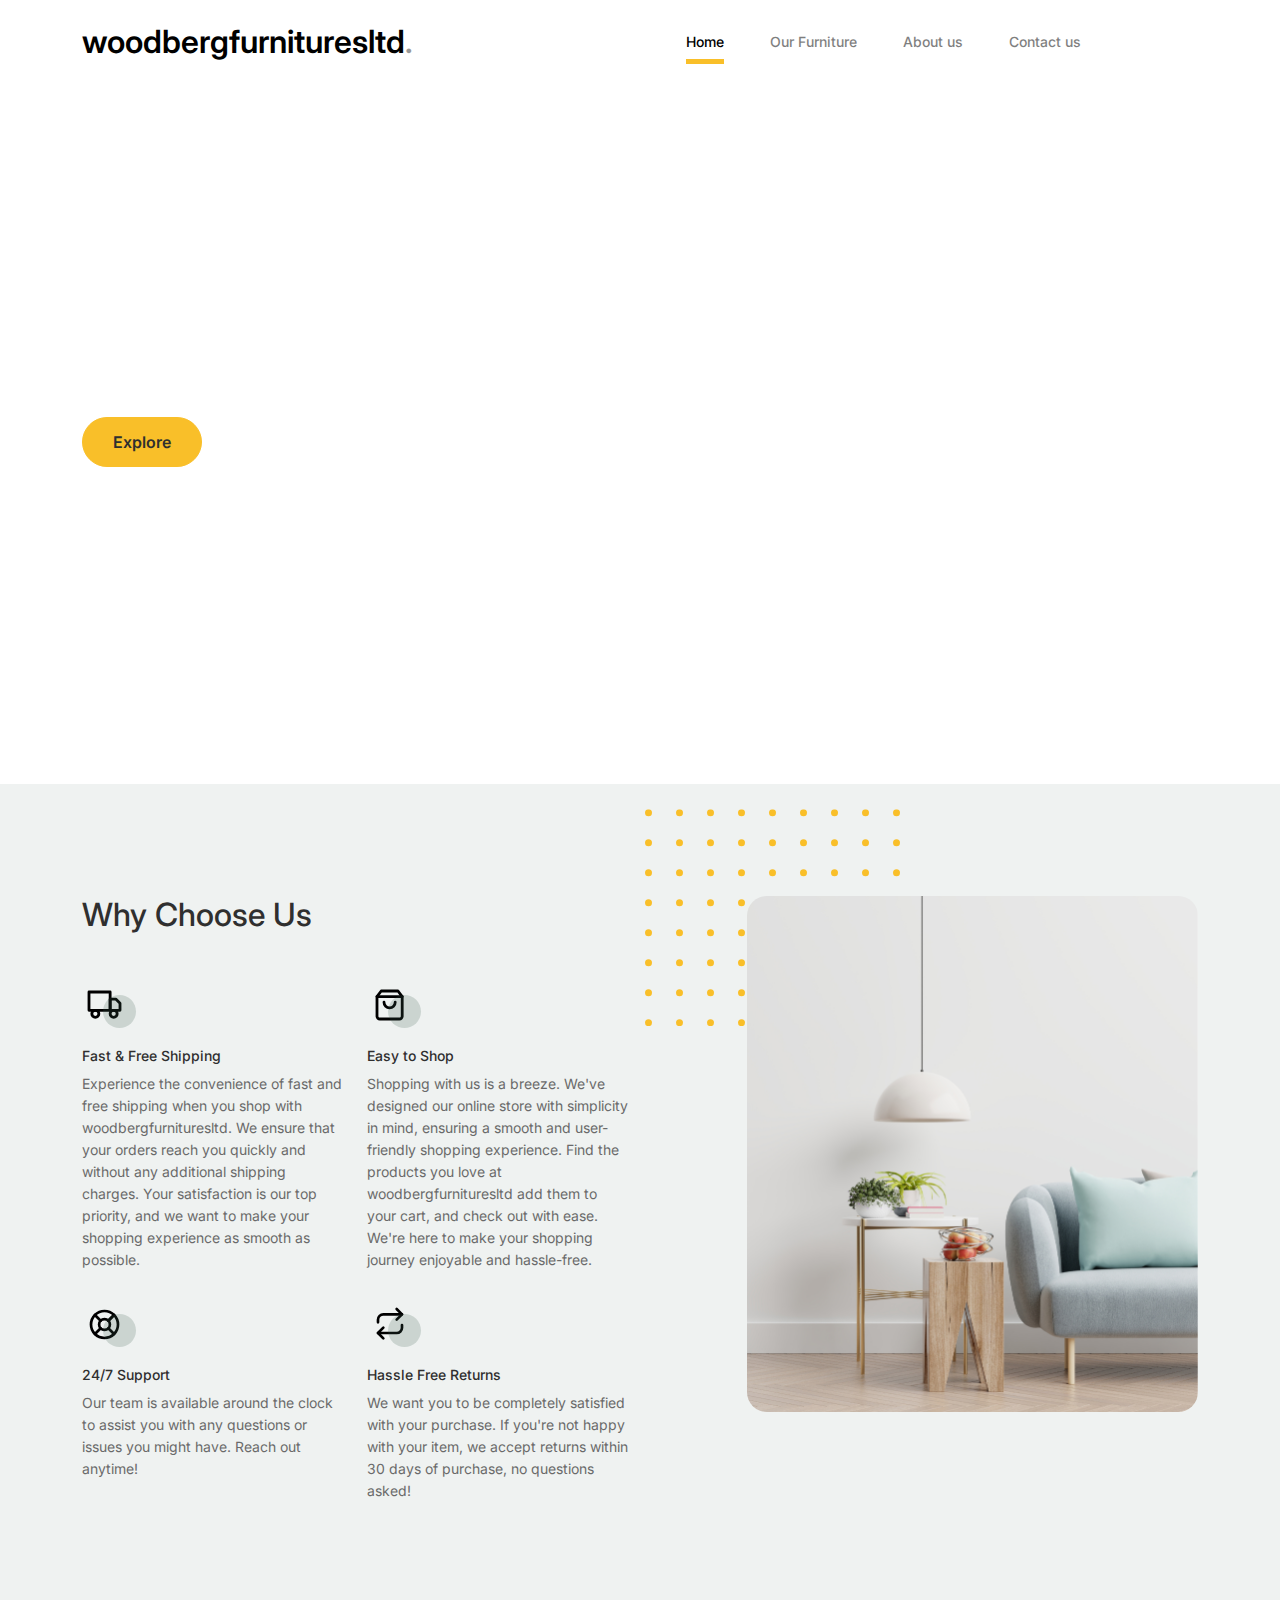
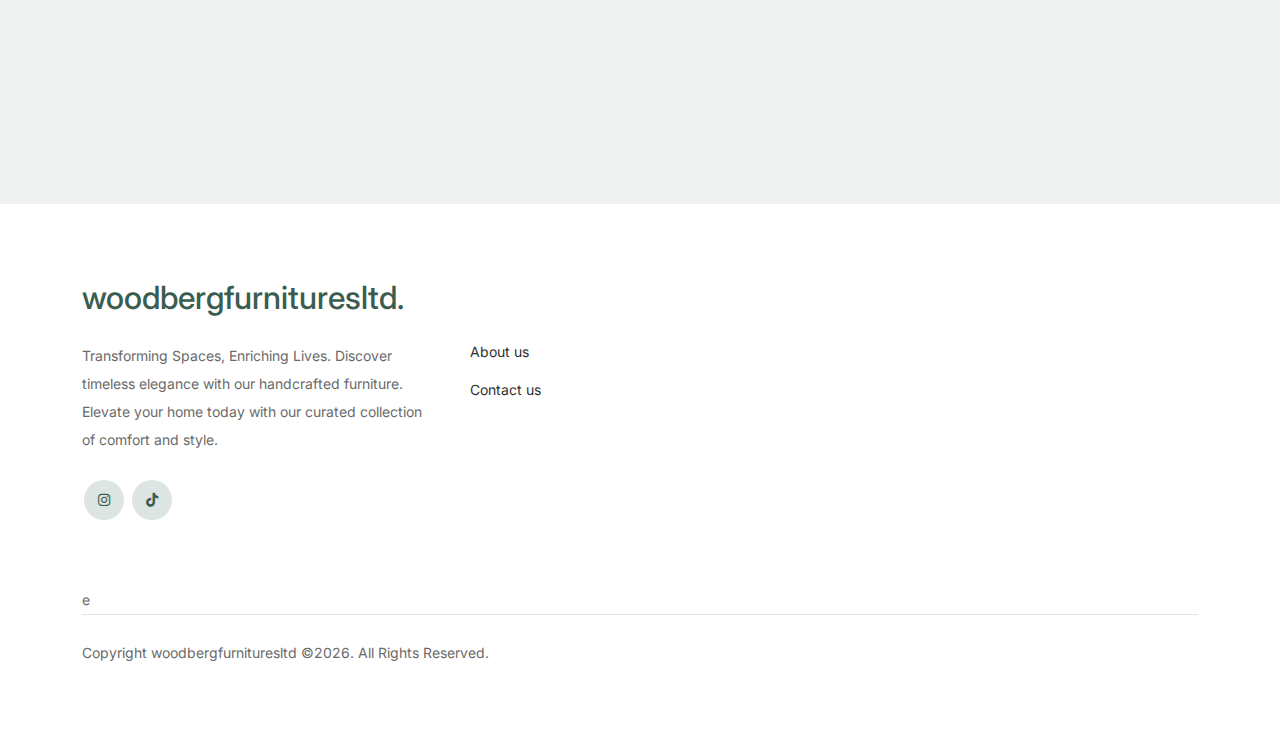
<file: index.html>
<!-- /*
* Bootstrap 5
* Template Name: Furni
* Template Author: Untree.co
* Template URI: https://untree.co/
* License: https://creativecommons.org/licenses/by/3.0/
*/ -->
<!doctype html>
<html lang="en">
<head>
  <meta charset="utf-8">
  <meta name="viewport" content="width=device-width, initial-scale=1">
  <meta name="author" content="Untree.co">
  <meta name="description" content="Woodberg Furnitures. Discover timeless elegance with our handcrafted furniture. Elevate your home today with our curated collection of comfort and style.">

  <link rel="shortcut icon" href="favicon.png">
  

  <meta name="description" content="" />
  <meta name="keywords" content="bootstrap, bootstrap4" />

  

		<!-- Bootstrap CSS -->
		<link href="css/bootstrap.min.css" rel="stylesheet">
		<link href="https://cdnjs.cloudflare.com/ajax/libs/font-awesome/6.0.0-beta3/css/all.min.css" rel="stylesheet">
		<link href="css/tiny-slider.css" rel="stylesheet">
		<link href="css/style.css" rel="stylesheet">
		<title>Welcome to woodbergfurnituresltd</title>
	</head>
		<body>

		<!-- Start Header/Navigation -->
		<nav class="custom-navbar navbar navbar navbar-expand-lg navbar-light bg-light" arial-label="Furni navigation bar">

			<div class="container">
				<a class="navbar-brand" href="index.html">woodbergfurnituresltd<span>.</span></a>

				<button style="color: black;" class="navbar-toggler" type="button" data-bs-toggle="collapse" data-bs-target="#navbarsFurni" aria-controls="navbarsFurni" aria-expanded="false" aria-label="Toggle navigation">
					<span class="navbar-toggler-icon"></span>
				</button>

				<div class="collapse navbar-collapse" id="navbarsFurni">
					<ul class="custom-navbar-nav navbar-nav ms-auto mb-2 mb-md-0">
						<li class="nav-item active">
							<a class="nav-link" href="index.html">Home</a>
						</li>
						<li><a class="nav-link" href="shop.html">Our Furniture</a></li>
						<li><a class="nav-link" href="about.html">About us</a></li>
			
						<li><a class="nav-link" href="contact.html">Contact us</a></li>
					</ul>

					<ul class="custom-navbar-cta navbar-nav mb-2 mb-md-0 ms-5">
						<li><a class="nav-link" href="#"><img src="images/user.svg"></a></li>
						<li><a class="nav-link" href="cart.html"><img src="images/cart.svg"></a></li>
					</ul>
				</div>
			</div>
				
		</nav>
		<!-- End Header/Navigation -->

		<!-- Start Hero Section -->
			<div class="hero">
				
				<div class="container">
					<div class="row justify-content-between">
						<div class="col-lg-5">
							<div class="intro-excerpt">
								<h1>Modern Furniture <span clsas="d-block">and Interior Studio</span></h1>
								<p class="mb-4">Hand-Crafting timeless elegance and comfrot one piece at a time. 
									At woodbergfurnituresltd we craft quality furniture from Pure Mahogany.</p>
								<p><a href="shop.html" class="btn btn-secondary me-2">Explore</a><a href="contact.html" class="btn btn-white-outline">Contact Us</a></p>
							</div>
						</div>
						<div class="col-lg-7">
							<div class="hero-img-wrap">
								
							</div>
						</div>
					</div>
				</div>
			</div>
		<!-- End Hero Section -->

		<!-- Start Product Section -->
		
		<!-- End Product Section -->

		<!-- Start Why Choose Us Section -->
		<div class="why-choose-section">
			<div class="container">
				<div class="row justify-content-between">
					<div class="col-lg-6">
						<h2 class="section-title">Why Choose Us</h2>
						
						<div class="row my-5">
							<div class="col-6 col-md-6">
								<div class="feature">
									<div class="icon">
										<img src="images/truck.svg" alt="woodbergfurniture" class="imf-fluid">
									</div>
									<h3>Fast &amp; Free Shipping</h3>
									<p>Experience the convenience of fast and free shipping when you shop with woodbergfurnituresltd. We ensure that your orders reach you quickly and without any additional shipping charges. Your satisfaction is our top priority, and we want to make your shopping experience as smooth as possible.</p>

								</div>
							</div>

							<div class="col-6 col-md-6">
								<div class="feature">
									<div class="icon">
										<img src="images/bag.svg" alt="woodbergfurniture" class="imf-fluid">
									</div>
									<h3>Easy to Shop</h3>
									<p>Shopping with us is a breeze. We've designed our online store with simplicity in mind, ensuring a smooth and user-friendly shopping experience. Find the products you love at woodbergfurnituresltd add them to your cart, and check out with ease. We're here to make your shopping journey enjoyable and hassle-free.</p>
            	
								</div>
							</div>

							<div class="col-6 col-md-6">
								<div class="feature">
									<div class="icon">
										<img src="images/support.svg" alt="woodbergfurnituresltd" class="imf-fluid">
									</div>
									<h3>24/7 Support</h3>
									<p>Our team is available around the clock to assist you with any questions or issues you might have. Reach out anytime!</p>
     
									</div>
							</div>

							<div class="col-6 col-md-6">
								<div class="feature">
									<div class="icon">
										<img src="images/return.svg" alt="woodbergfurnituresltd" class="imf-fluid">
									</div>
									<h3>Hassle Free Returns</h3>
									<p>We want you to be completely satisfied with your purchase. If you're not happy with your item, we accept returns within 30 days of purchase, no questions asked!</p>
      
									</div>
							</div>

						</div>
					</div>

					<div class="col-lg-5">
						<div class="img-wrap">
							<img src="images/why-choose-us-img.jpg" alt="woodbergfurnituresltd" class="img-fluid">
						</div>
					</div>

				</div>
			</div>
		</div>
		<!-- End Why Choose Us Section -->

		
		<!-- Start Popular Product -->
		<div class="popular-product">
			<div class="container">
				
			</div>
		</div>
		<!-- End Popular Product -->

		

		<!-- Start Blog Section -->
		
		<!-- End Blog Section -->	

		<!-- Start Footer Section -->
		<footer class="footer-section">
			<div class="container relative">

				

				<div class="row">
					<div class="col-lg-8">
						
					</div>
				</div>

				<div class="row g-5 mb-5">
					<div class="col-lg-4">
						<div class="mb-4 footer-logo-wrap"><a href="#" class="footer-logo">woodbergfurnituresltd<span>.</span></a></div>
						<p class="mb-4">Transforming Spaces, Enriching Lives. Discover timeless elegance with our handcrafted furniture. 
							Elevate your home today with our curated collection of comfort and style.</p>

						<ul class="list-unstyled custom-social">
							<li><a href="#"><span class="fa fa-brands fa-instagram"></span></a></li>
							<li><a href="#"><span class="fa fa-brands fa-tiktok"></span></a></li>
						</ul>
					</div>

					<div class="col-lg-8">
						<div class="row links-wrap">
							<div class="col-6 col-sm-6 col-md-3">
								<ul class="list-unstyled">
									<li><a href="about.html">About us</a></li>
						
									<li><a href="contact.html">Contact us</a></li>
								</ul>
							</div>

							
						</div>
					</div>

				</div>

				e			<div class="border-top copyright">
					<div class="row pt-4">
						<div class="col-lg-6">
							<p class="mb-2 text-center text-lg-start">Copyright woodbergfurnituresltd &copy;<script>document.write(new Date().getFullYear());</script>. All Rights Reserved. 
            </p>
						</div>

						

					</div>
				</div>

			</div>
		</footer>
		<!-- End Footer Section -->	


		<script src="js/bootstrap.bundle.min.js"></script>
		<script src="js/tiny-slider.js"></script>
		<script src="js/custom.js"></script>
		<script>!function(){var e,t,n,a;window.MyAliceWebChat||((t=document.createElement("div")).id="myAliceWebChat",(n=document.createElement("script")).type="text/javascript",n.async=!0,n.src="https://widget.myalice.ai/index.js",(a=(e=document.body.getElementsByTagName("script"))[e.length-1]).parentNode.insertBefore(n,a),a.parentNode.insertBefore(t,a),n.addEventListener("load",(function(){MyAliceWebChat.init({selector:"myAliceWebChat",number:"254722347835",message:"",color:"#25D366",channel:"wa",boxShadow:"none",text:"Message Us",theme:"light",position:"right",mb:"20px",mx:"20px",radius:"20px"})})))}();</script>
</body>

</html>
</file>
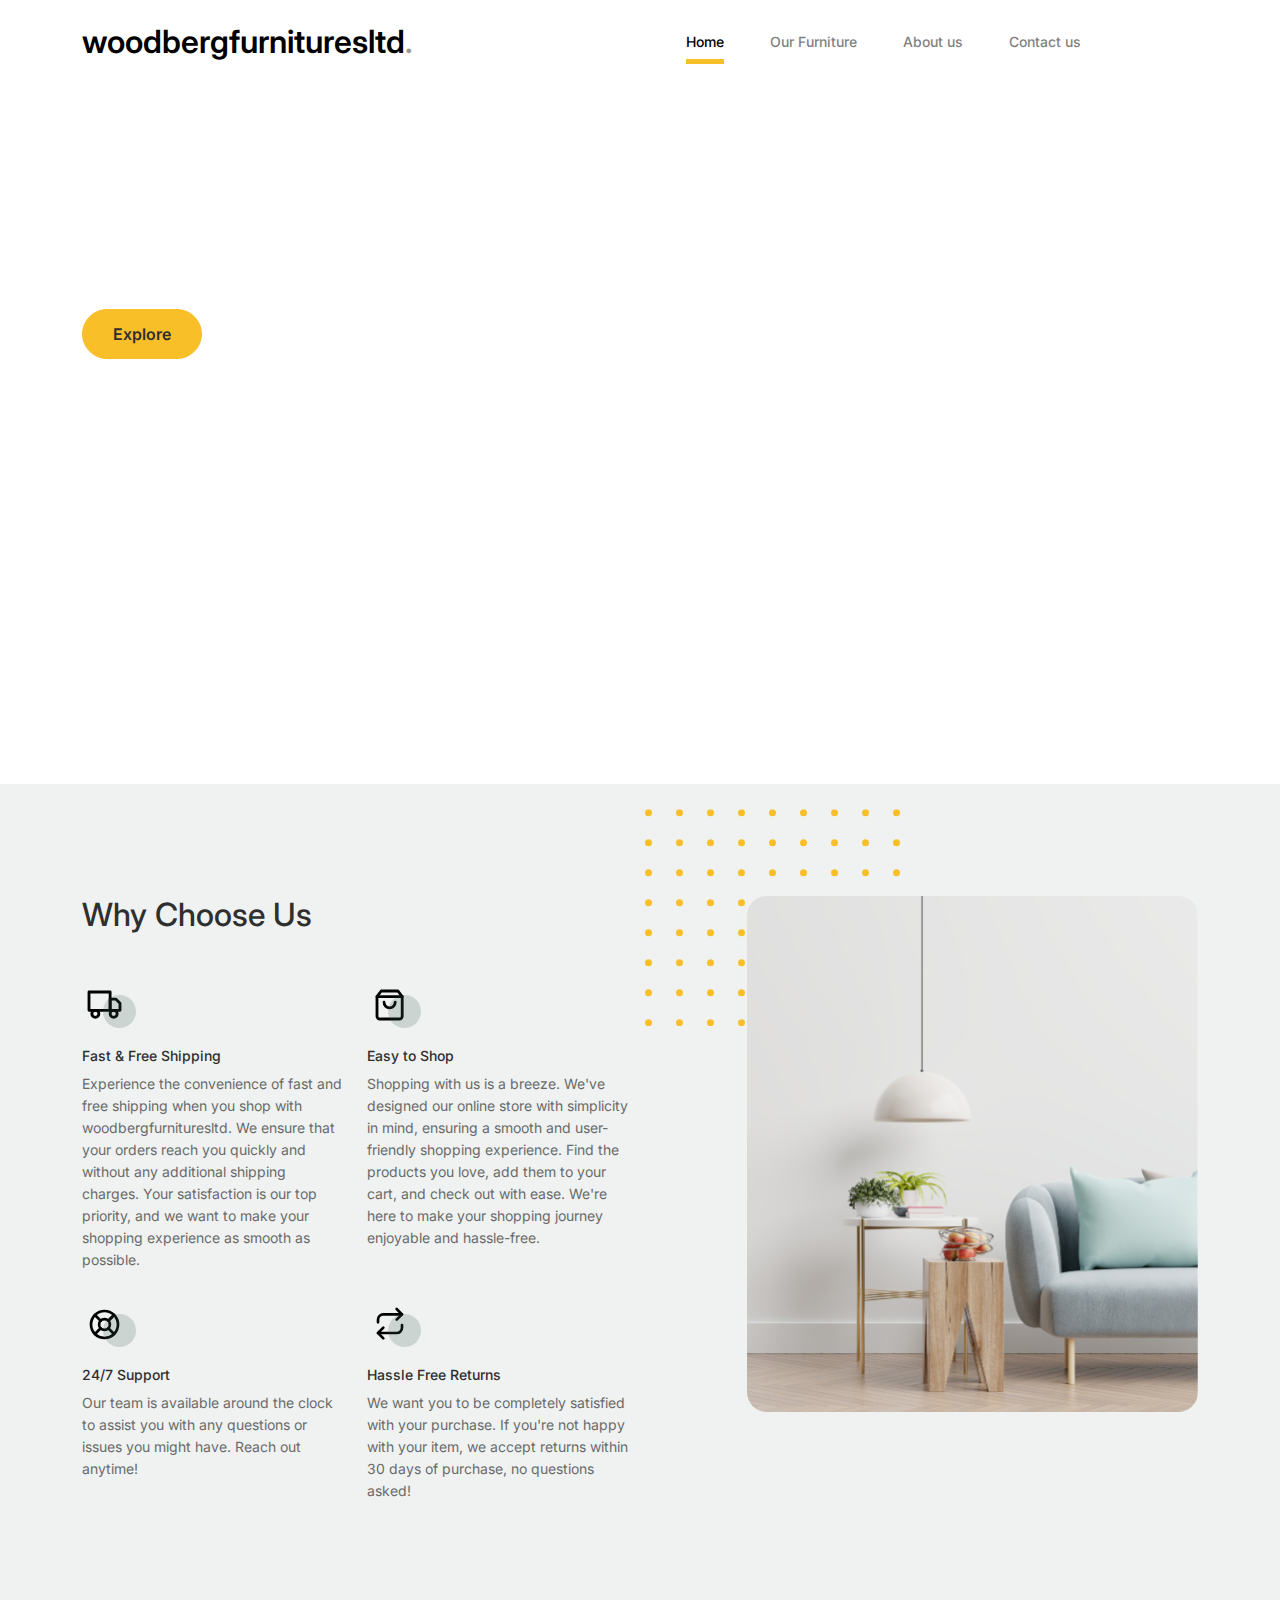
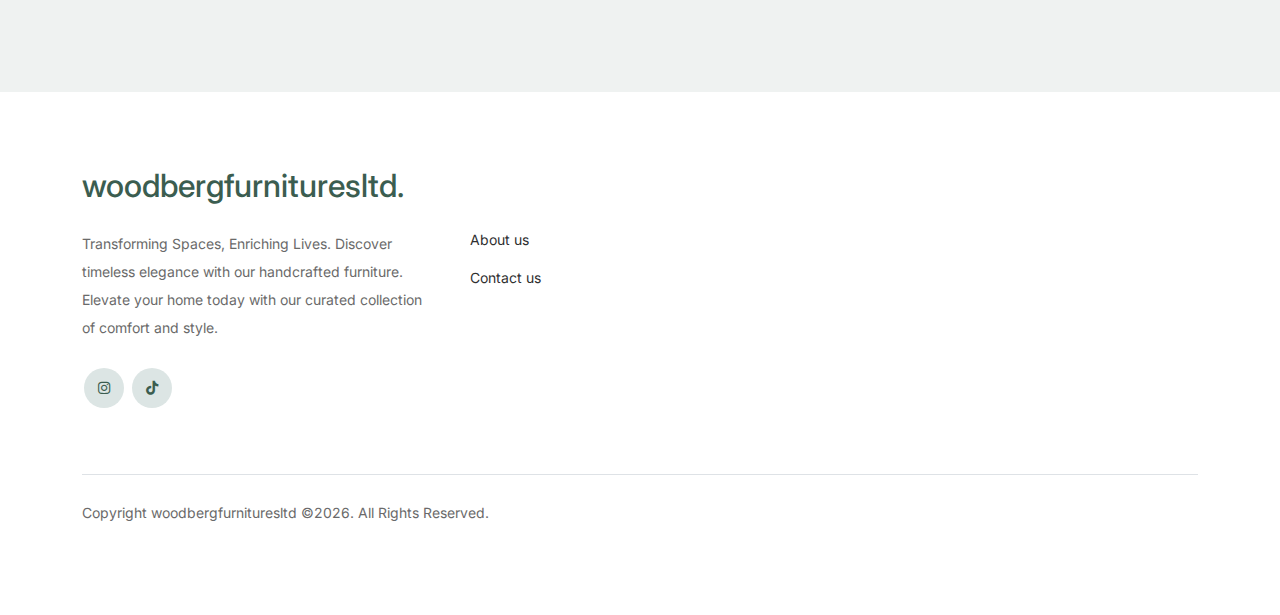
<file: about.html>
<!-- /*
* Bootstrap 5
* Template Name: Furni
* Template Author: Untree.co
* Template URI: https://untree.co/
* License: https://creativecommons.org/licenses/by/3.0/
*/ -->
<!doctype html>
<html lang="en">
<head>
  <meta charset="utf-8">
  <meta name="viewport" content="width=device-width, initial-scale=1, shrink-to-fit=no">
  <meta name="author" content="Untree.co">
  <meta name="description" content="Woodberg Furnitures. Discover timeless elegance with our handcrafted furniture. Elevate your home today with our curated collection of comfort and style.">

  <link rel="shortcut icon" href="favicon.png">

  <meta name="description" content="" />
  <meta name="keywords" content="bootstrap, bootstrap4" />

		<!-- Bootstrap CSS -->
		<link href="css/bootstrap.min.css" rel="stylesheet">
		<link href="https://cdnjs.cloudflare.com/ajax/libs/font-awesome/6.0.0-beta3/css/all.min.css" rel="stylesheet">
		<link href="css/tiny-slider.css" rel="stylesheet">
		<link href="css/style.css" rel="stylesheet">
		<title>Welcome to woodbergfurnituresltd </title>
	</head>

	<body>

		<!-- Start Header/Navigation -->
		<nav class="custom-navbar navbar navbar navbar-expand-lg navbar-light bg-light" arial-label="Furni navigation bar">

			<div class="container">
				<a class="navbar-brand" href="index.html">woodbergfurnituresltd<span>.</span></a>

				<button class="navbar-toggler" type="button" data-bs-toggle="collapse" data-bs-target="#navbarsFurni" aria-controls="navbarsFurni" aria-expanded="false" aria-label="Toggle navigation">
					<span class="navbar-toggler-icon"></span>
				</button>

				<div class="collapse navbar-collapse" id="navbarsFurni">
					<ul class="custom-navbar-nav navbar-nav ms-auto mb-2 mb-md-0">
						<li class="nav-item active">
							<a class="nav-link" href="index.html">Home</a>
						</li>
						<li><a class="nav-link" href="shop.html">Our Furniture</a></li>
						<li><a class="nav-link" href="about.html">About us</a></li>
						
						<li><a class="nav-link" href="contact.html">Contact us</a></li>
					</ul>

					<ul class="custom-navbar-cta navbar-nav mb-2 mb-md-0 ms-5">
						<li><a class="nav-link" href="#"><img src="images/user.svg"></a></li>
						<li><a class="nav-link" href="cart.html"><img src="images/cart.svg"></a></li>
					</ul>
				</div>
			</div>
				
		</nav>
		<!-- End Header/Navigation -->

		<!-- Start Hero Section -->
			<div class="hero">
				<div class="container">
					<div class="row justify-content-between">
						<div class="col-lg-5">
							<div class="intro-excerpt">
								<h1>About woodbergfurnituresltd</h1>
								<p class="mb-4"></p>
								<p><a href="shop.html" class="btn btn-secondary me-2">Explore</a><a href="contact.html" class="btn btn-white-outline">Contact us</a></p>
							</div>
						</div>
						<div class="col-lg-7">
							
						</div>
					</div>
				</div>
			</div>
		<!-- End Hero Section -->

		

		<!-- Start Why Choose Us Section -->
		<div class="why-choose-section">
			<div class="container">
				<div class="row justify-content-between">
					<div class="col-lg-6">
						<h2 class="section-title">Why Choose Us</h2>
						
						<div class="row my-5">
							<div class="col-6 col-md-6">
								<div class="feature">
									<div class="icon">
										<img src="images/truck.svg" alt="woodbergfurnituresltd" class="imf-fluid">
									</div>
									<h3>Fast &amp; Free Shipping</h3>
									<p>Experience the convenience of fast and free shipping when you shop with woodbergfurnituresltd. We ensure that your orders reach you quickly and without any additional shipping charges. Your satisfaction is our top priority, and we want to make your shopping experience as smooth as possible.</p>

								</div>
							</div>

							<div class="col-6 col-md-6">
								<div class="feature">
									<div class="icon">
										<img src="images/bag.svg" alt="woodbergfurnituresltd" class="imf-fluid">
									</div>
									<h3>Easy to Shop</h3>
									<p>Shopping with us is a breeze. We've designed our online store with simplicity in mind, ensuring a smooth and user-friendly shopping experience. Find the products you love, add them to your cart, and check out with ease. We're here to make your shopping journey enjoyable and hassle-free.</p>
            	
								</div>
							</div>

							<div class="col-6 col-md-6">
								<div class="feature">
									<div class="icon">
										<img src="images/support.svg" alt="woodbergfurnituresltd" class="imf-fluid">
									</div>
									<h3>24/7 Support</h3>
									<p>Our team is available around the clock to assist you with any questions or issues you might have. Reach out anytime!</p>
     
									</div>
							</div>

							<div class="col-6 col-md-6">
								<div class="feature">
									<div class="icon">
										<img src="images/return.svg" alt="woodbergfurnituresltd" class="imf-fluid">
									</div>
									<h3>Hassle Free Returns</h3>
									<p>We want you to be completely satisfied with your purchase. If you're not happy with your item, we accept returns within 30 days of purchase, no questions asked!</p>
      
									</div>
							</div>

						</div>
					</div>

					<div class="col-lg-5">
						<div class="img-wrap">
							<img src="images/why-choose-us-img.jpg" alt="woodbergfurnituresltd" class="img-fluid">
						</div>
					</div>

				</div>
			</div>
		</div>
		<!-- End Why Choose Us Section -->

		
		

		<!-- Start Testimonial Slider -->
		
		

		<!-- Start Footer Section -->
		<footer class="footer-section">
			<div class="container relative">

				

				<div class="row">
					<div class="col-lg-8">
						
					</div>
				</div>

				<div class="row g-5 mb-5">
					<div class="col-lg-4">
						<div class="mb-4 footer-logo-wrap"><a href="#" class="footer-logo">woodbergfurnituresltd<span>.</span></a></div>
						<p class="mb-4">Transforming Spaces, Enriching Lives. Discover timeless elegance with our handcrafted furniture. 
							Elevate your home today with our curated collection of comfort and style.</p>

						<ul class="list-unstyled custom-social">
							<li><a href="#"><span class="fa fa-brands fa-instagram"></span></a></li>
							<li><a href="#"><span class="fa fa-brands fa-tiktok"></span></a></li>
						</ul>
					</div>

					<div class="col-lg-8">
						<div class="row links-wrap">
							<div class="col-6 col-sm-6 col-md-3">
								<ul class="list-unstyled">
									<li><a href="about.html">About us</a></li>
						
									<li><a href="contact.html">Contact us</a></li>
								</ul>
							</div>

							
						</div>
					</div>

				</div>

				<div class="border-top copyright">
					<div class="row pt-4">
						<div class="col-lg-6">
							<p class="mb-2 text-center text-lg-start">Copyright woodbergfurnituresltd &copy;<script>document.write(new Date().getFullYear());</script>. All Rights Reserved. 
            </p>
						</div>

						

					</div>
				</div>

			</div>
		</footer>
		<!-- End Footer Section -->	


		<script src="js/bootstrap.bundle.min.js"></script>
		<script src="js/tiny-slider.js"></script>
		<script src="js/custom.js"></script>
		<script>!function(){var e,t,n,a;window.MyAliceWebChat||((t=document.createElement("div")).id="myAliceWebChat",(n=document.createElement("script")).type="text/javascript",n.async=!0,n.src="https://widget.myalice.ai/index.js",(a=(e=document.body.getElementsByTagName("script"))[e.length-1]).parentNode.insertBefore(n,a),a.parentNode.insertBefore(t,a),n.addEventListener("load",(function(){MyAliceWebChat.init({selector:"myAliceWebChat",number:"254722347835",message:"",color:"#25D366",channel:"wa",boxShadow:"none",text:"Message Us",theme:"light",position:"right",mb:"20px",mx:"20px",radius:"20px"})})))}();</script>
	</body>

</html>
</file>
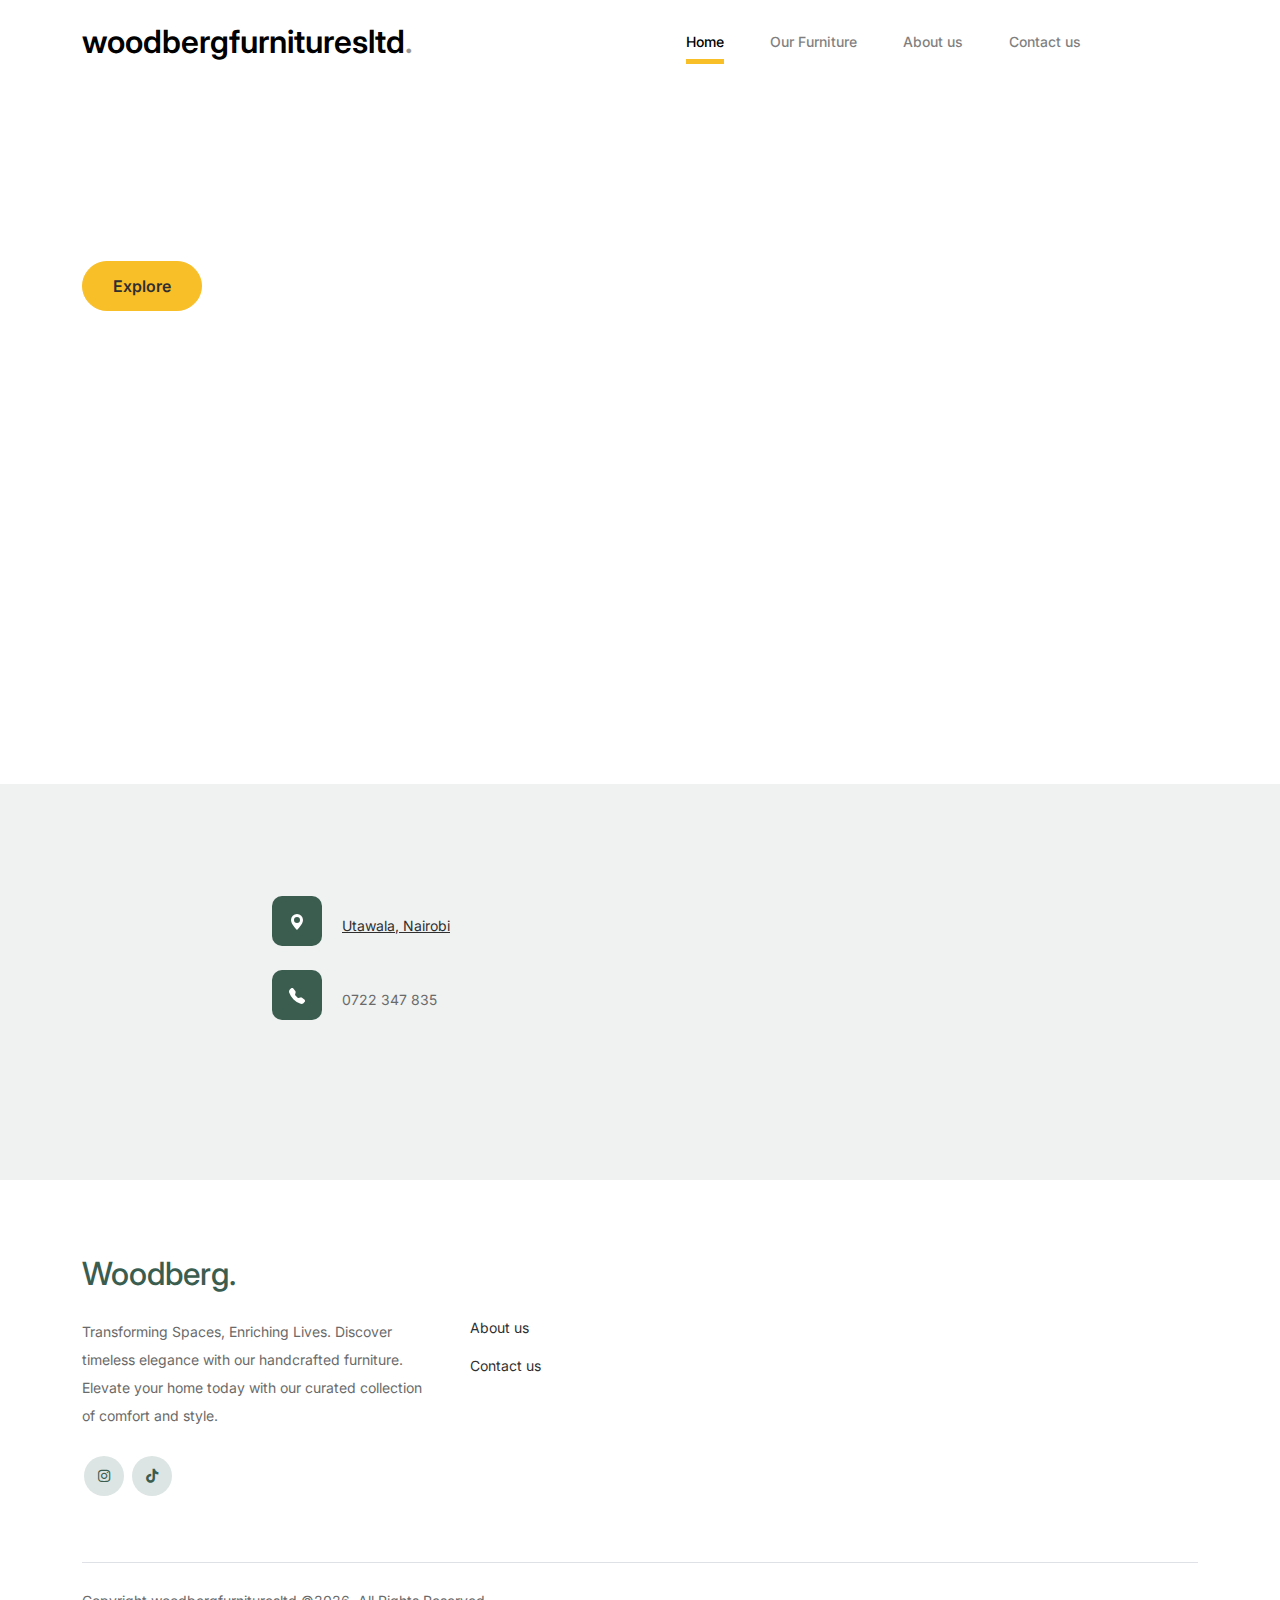
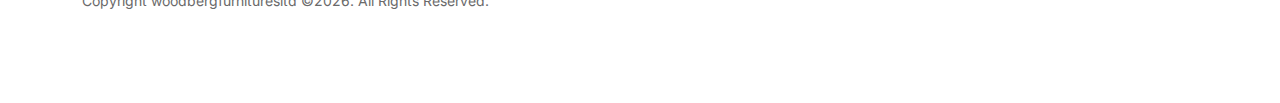
<file: contact.html>
<!-- /*
* Bootstrap 5
* Template Name: Furni
* Template Author: Untree.co
* Template URI: https://untree.co/
* License: https://creativecommons.org/licenses/by/3.0/
*/ -->
<!doctype html>
<html lang="en">
<head>
  <meta charset="utf-8">
  <meta name="viewport" content="width=device-width, initial-scale=1, shrink-to-fit=no">
  <meta name="author" content="Untree.co">
  <meta name="description" content="Woodberg Furnitures. Discover timeless elegance with our handcrafted furniture. Elevate your home today with our curated collection of comfort and style.">

  <link rel="shortcut icon" href="favicon.png">

  <meta name="description" content="" />
  <meta name="keywords" content="bootstrap, bootstrap4" />

		<!-- Bootstrap CSS -->
		<link href="css/bootstrap.min.css" rel="stylesheet">
		<link href="https://cdnjs.cloudflare.com/ajax/libs/font-awesome/6.0.0-beta3/css/all.min.css" rel="stylesheet">
		<link href="css/tiny-slider.css" rel="stylesheet">
		<link href="css/style.css" rel="stylesheet">
		<title>Welcome to woodbergfurnituresltd</title>
	</head>

	<body>

		<!-- Start Header/Navigation -->
		<nav class="custom-navbar navbar navbar navbar-expand-lg navbar-light bg-light" arial-label="Furni navigation bar">

			<div class="container">
				<a class="navbar-brand" href="index.html">woodbergfurnituresltd<span>.</span></a>

				<button class="navbar-toggler" type="button" data-bs-toggle="collapse" data-bs-target="#navbarsFurni" aria-controls="navbarsFurni" aria-expanded="false" aria-label="Toggle navigation">
					<span class="navbar-toggler-icon"></span>
				</button>

				<div class="collapse navbar-collapse" id="navbarsFurni">
					<ul class="custom-navbar-nav navbar-nav ms-auto mb-2 mb-md-0">
						<li class="nav-item active">
							<a class="nav-link" href="index.html">Home</a>
						</li>
						<li><a class="nav-link" href="shop.html">Our Furniture</a></li>
						<li><a class="nav-link" href="about.html">About us</a></li>
						<li><a class="nav-link" href="contact.html">Contact us</a></li>

					<ul class="custom-navbar-cta navbar-nav mb-2 mb-md-0 ms-5">
						<li><a class="nav-link" href="#"><img src="images/user.svg"></a></li>
						<li><a class="nav-link" href="cart.html"><img src="images/cart.svg"></a></li>
					</ul>
				</div>
			</div>
				
		</nav>
		<!-- End Header/Navigation -->

		<!-- Start Hero Section -->
			<div class="hero">
				<div class="container">
					<div class="row justify-content-between">
						<div class="col-lg-5">
							<div class="intro-excerpt">
								<h1>Contact Us</h1>
								<p class="mb-4"></p>
								<p><a href="shop.html" class="btn btn-secondary me-2">Explore</a><a href="contact.html" class="btn btn-white-outline">Contact Us</a></p>
							
								</div>
						</div>
						<div class="col-lg-7">
							
						</div>
					</div>
				</div>
			</div>
		<!-- End Hero Section -->

		
		<!-- Start Contact Form -->
		<div class="untree_co-section">
      <div class="container">

        <div class="block">
          <div class="row justify-content-center">


            <div class="col-md-8 col-lg-8 pb-4">


              <div class="row ">
                <div class="col-lg-4">
                  <div  class="service no-shadow align-items-center link horizontal d-flex active" data-aos="fade-left" data-aos-delay="0">
                    <div class="service-icon color-1 mb-4">
                      <svg xmlns="http://www.w3.org/2000/svg" width="16" height="16" fill="currentColor" class="bi bi-geo-alt-fill" viewBox="0 0 16 16">
                        <path d="M8 16s6-5.686 6-10A6 6 0 0 0 2 6c0 4.314 6 10 6 10zm0-7a3 3 0 1 1 0-6 3 3 0 0 1 0 6z"/>
                      </svg>
                    </div> <!-- /.icon -->
                    <div class="service-contents">
						
							<p><a href="https://www.google.com/maps/place/Woodberg+Furniture+and+Interior+Ltd./@-1.2874036,36.9408993,17z/data=!4m14!1m7!3m6!1s0x182f1346336e7f63:0xf1464e719ae1d05e!2sWoodberg+Furniture+and+Interior+Ltd.!8m2!3d-1.287409!4d36.9457702!16s%2Fg%2F11y1cbfpyp!3m5!1s0x182f1346336e7f63:0xf1464e719ae1d05e!8m2!3d-1.287409!4d36.9457702!16s%2Fg%2F11y1cbfpyp?entry=ttu">Utawala, Nairobi</a></p>
						
                      
                    </div> <!-- /.service-contents-->
                  </div> <!-- /.service -->
                </div>
			  </div>
			  <div class="row">

                <div class="col-lg-4">
                 
			</div>
			<div class="row">

                <div class="col-lg-4">
                  <div  class="service no-shadow align-items-center link horizontal d-flex active" data-aos="fade-left" data-aos-delay="0">
                    <div class="service-icon color-1 mb-4">
                      <svg xmlns="http://www.w3.org/2000/svg" width="16" height="16" fill="currentColor" class="bi bi-telephone-fill" viewBox="0 0 16 16">
                        <path fill-rule="evenodd" d="M1.885.511a1.745 1.745 0 0 1 2.61.163L6.29 2.98c.329.423.445.974.315 1.494l-.547 2.19a.678.678 0 0 0 .178.643l2.457 2.457a.678.678 0 0 0 .644.178l2.189-.547a1.745 1.745 0 0 1 1.494.315l2.306 1.794c.829.645.905 1.87.163 2.611l-1.034 1.034c-.74.74-1.846 1.065-2.877.702a18.634 18.634 0 0 1-7.01-4.42 18.634 18.634 0 0 1-4.42-7.009c-.362-1.03-.037-2.137.703-2.877L1.885.511z"/>
                      </svg>
                    </div> <!-- /.icon -->
                    <div class="service-contents">
                      <p>0722 347 835</p>
                    </div> <!-- /.service-contents-->
                  </div> <!-- /.service -->
                </div>
              </div>
		</div>

              

            </div>

          </div>

        </div>

      </div>


    </div>
  </div>

  <!-- End Contact Form -->

		

		<!-- Start Footer Section -->
		<footer class="footer-section">
			<div class="container relative">

				

				<div class="row">
					<div class="col-lg-8">
						
					</div>
				</div>

				<div class="row g-5 mb-5">
					<div class="col-lg-4">
						<div class="mb-4 footer-logo-wrap"><a href="#" class="footer-logo">Woodberg<span>.</span></a></div>
						<p class="mb-4">Transforming Spaces, Enriching Lives. Discover timeless elegance with our handcrafted furniture. 
							Elevate your home today with our curated collection of comfort and style.</p>

						<ul class="list-unstyled custom-social">
							<li><a href="https://www.instagram.com/woodbergfurnitures/"><span class="fa fa-brands fa-instagram"></span></a></li>
							<li><a href="https://www.tiktok.com/@woodbergfurnitures"><span class="fa fa-brands fa-tiktok"></span></a></li>
						</ul>
					</div>

					<div class="col-lg-8">
						<div class="row links-wrap">
							<div class="col-6 col-sm-6 col-md-3">
								<ul class="list-unstyled">
									<li><a href="about.html">About us</a></li>
						
									<li><a href="contact.html">Contact us</a></li>
								</ul>
							</div>

							
						</div>
					</div>

				</div>

				<div class="border-top copyright">
					<div class="row pt-4">
						<div class="col-lg-6">
							<p class="mb-2 text-center text-lg-start">Copyright woodbergfurnituresltd &copy;<script>document.write(new Date().getFullYear());</script>. All Rights Reserved. 
            </p>
						</div>

						

					</div>
				</div>

			</div>
		</footer>
		<!-- End Footer Section -->	


		<script src="js/bootstrap.bundle.min.js"></script>
		<script src="js/tiny-slider.js"></script>
		<script src="js/custom.js"></script>
		<script>!function(){var e,t,n,a;window.MyAliceWebChat||((t=document.createElement("div")).id="myAliceWebChat",(n=document.createElement("script")).type="text/javascript",n.async=!0,n.src="https://widget.myalice.ai/index.js",(a=(e=document.body.getElementsByTagName("script"))[e.length-1]).parentNode.insertBefore(n,a),a.parentNode.insertBefore(t,a),n.addEventListener("load",(function(){MyAliceWebChat.init({selector:"myAliceWebChat",number:"254722347835",message:"",color:"#25D366",channel:"wa",boxShadow:"none",text:"Message Us",theme:"light",position:"right",mb:"20px",mx:"20px",radius:"20px"})})))}();</script>
	</body>

</html>
</file>
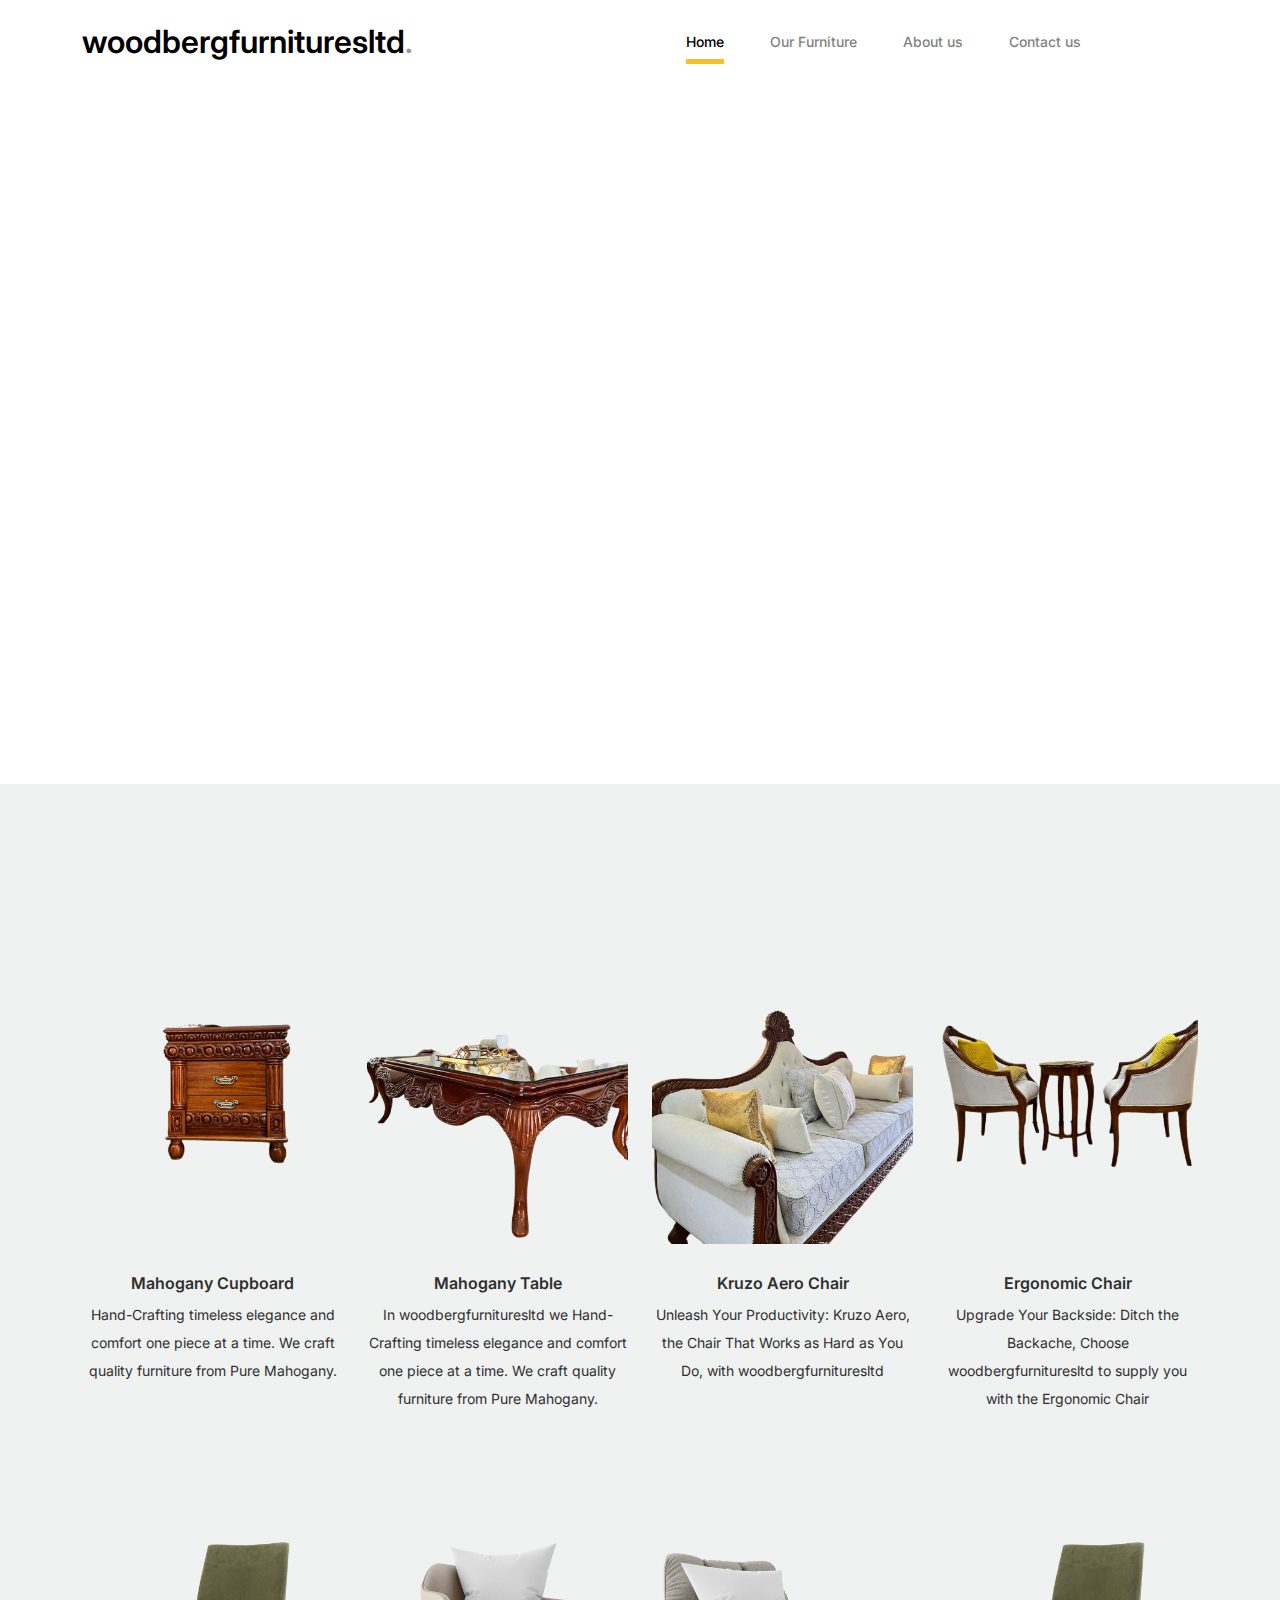
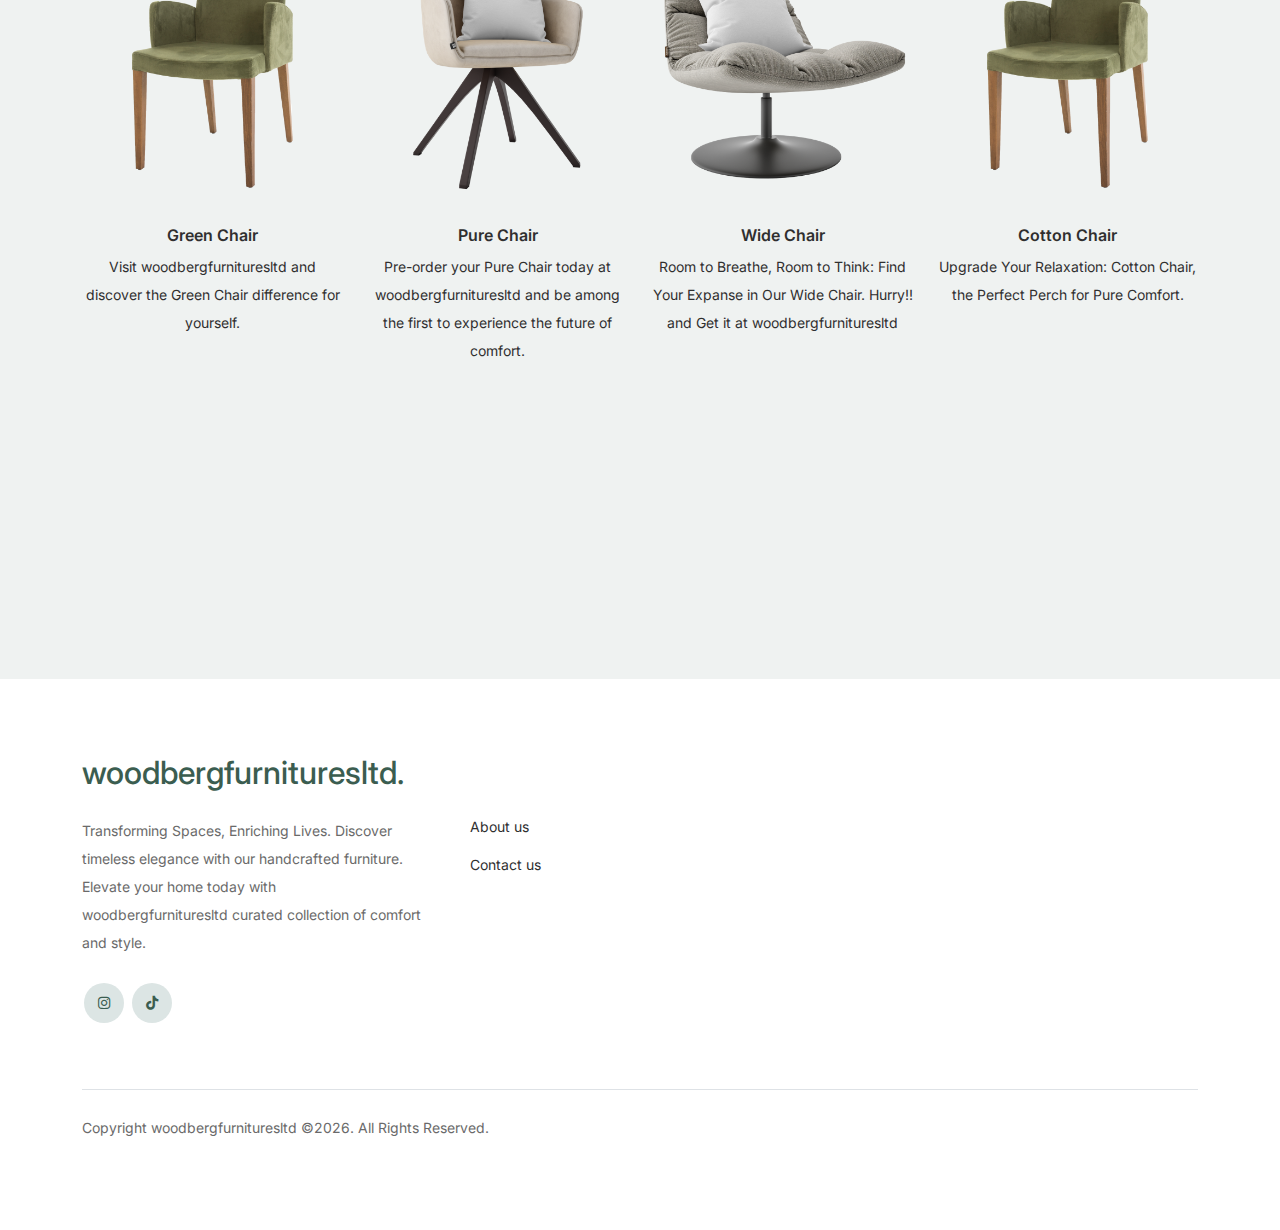
<file: shop.html>
<!-- /*
* Bootstrap 5
* Template Name: Furni
* Template Author: Untree.co
* Template URI: https://untree.co/
* License: https://creativecommons.org/licenses/by/3.0/
*/ -->
<!doctype html>
<html lang="en">
<head>
  <meta charset="utf-8">
  <meta name="viewport" content="width=device-width, initial-scale=1, shrink-to-fit=no">
  <meta name="author" content="Untree.co">
  <meta name="description" content="Woodberg Furnitures. Discover timeless elegance with our handcrafted furniture. Elevate your home today with our curated collection of comfort and style.">

  <link rel="shortcut icon" href="favicon.png">

  <meta name="description" content="" />
  <meta name="keywords" content="bootstrap, bootstrap4" />

		<!-- Bootstrap CSS -->
		<link href="css/bootstrap.min.css" rel="stylesheet">
		<link href="https://cdnjs.cloudflare.com/ajax/libs/font-awesome/6.0.0-beta3/css/all.min.css" rel="stylesheet">
		<link href="css/tiny-slider.css" rel="stylesheet">
		<link href="css/style.css" rel="stylesheet">
		<title>Welcome to woodbergfurnituresltd</title>
	</head>

	<body>

		<!-- Start Header/Navigation -->
		<nav class="custom-navbar navbar navbar navbar-expand-lg navbar-light bg-light" arial-label="Furni navigation bar">

			<div class="container">
				<a class="navbar-brand" href="index.html">woodbergfurnituresltd<span>.</span></a>

				<button class="navbar-toggler" type="button" data-bs-toggle="collapse" data-bs-target="#navbarsFurni" aria-controls="navbarsFurni" aria-expanded="false" aria-label="Toggle navigation">
					<span class="navbar-toggler-icon"></span>
				</button>

				<div class="collapse navbar-collapse" id="navbarsFurni">
					<ul class="custom-navbar-nav navbar-nav ms-auto mb-2 mb-md-0">
						<li class="nav-item active">
							<a class="nav-link" href="index.html">Home</a>
						</li>
						<li><a class="nav-link" href="shop.html">Our Furniture</a></li>
						<li><a class="nav-link" href="about.html">About us</a></li>

						<li><a class="nav-link" href="contact.html">Contact us</a></li>
					</ul>

					<ul class="custom-navbar-cta navbar-nav mb-2 mb-md-0 ms-5">
						<li><a class="nav-link" href="#"><img src="images/user.svg"></a></li>
						<li><a class="nav-link" href="cart.html"><img src="images/cart.svg"></a></li>
					</ul>
				</div>
			</div>
				
		</nav>
		<!-- End Header/Navigation -->

		<!-- Start Hero Section -->
			<div class="hero">
				<div class="container">
					<div class="row justify-content-between">
						<div class="col-lg-5">
							<div class="intro-excerpt">
								<h1>Our Furniture</h1>
								
							</div>
						</div>
						<div class="col-lg-7">
							
						</div>
					</div>
				</div>
			</div>
		<!-- End Hero Section -->

		

		<div class="untree_co-section product-section before-footer-section">
		    <div class="container">
		      	<div class="row">

		      		<!-- Start Column 1 -->
					<div class="col-12 col-md-4 col-lg-3 mb-5">
						<a class="product-item" href="contact.html">
							<img src="Edited Woodberg photos/cupboard1.png" alt="woodbergfurnituresltd" class="img-fluid product-thumbnail">
							<h3 class="product-title">Mahogany Cupboard</h3>
							<p class="mb-4">Hand-Crafting timeless elegance and comfort one piece at a time. We craft quality furniture from Pure Mahogany.</p>
							

							
						</a>
					</div> 
					<!-- End Column 1 -->
						
					<!-- Start Column 2 -->
					<div class="col-12 col-md-4 col-lg-3 mb-5">
						<a class="product-item" href="contact.html">
							<img src="Edited Woodberg photos/table1.png" alt="woodbergfurnituresltd" class="img-fluid product-thumbnail">
							<h3 class="product-title">Mahogany Table</h3>
							<p class="mb-4">In woodbergfurnituresltd we Hand-Crafting timeless elegance and comfort one piece at a time. We craft quality furniture from Pure Mahogany.</p>
							
							
						</a>
					</div> 
					<!-- End Column 2 -->

					<!-- Start Column 3 -->
					<div class="col-12 col-md-4 col-lg-3 mb-5">
						<a class="product-item" href="contact.html">
							<img src="Edited Woodberg photos/WhatsApp_Image_2023-11-06_at_12.33.05-removebg-preview.png" alt="woodbergfurnituresltd" class="img-fluid product-thumbnail">
							<h3 class="product-title">Kruzo Aero Chair</h3>
							<p class="mb-4">Unleash Your Productivity: Kruzo Aero, the Chair That Works as Hard as You Do, with woodbergfurnituresltd</p>
							
							
							
						</a>
					</div>
					<!-- End Column 3 -->

					<!-- Start Column 4 -->
					<div class="col-12 col-md-4 col-lg-3 mb-5">
						<a class="product-item" href="contact.html">
							<img src="Edited Woodberg photos/WhatsApp_Image_2023-11-06_at_12.33.05__6_-removebg-preview.png" alt="woodbergfurnituresltd" class="img-fluid product-thumbnail">
							<h3 class="product-title">Ergonomic Chair</h3>
							<p class="mb-4">Upgrade Your Backside: Ditch the Backache, Choose woodbergfurnituresltd to supply you with the Ergonomic Chair </p>
							
							
						</a>
					</div>
					<!-- End Column 4 -->


					<!-- Start Column 1 -->
					<div class="col-12 col-md-4 col-lg-3 mb-5">
						<a class="product-item" href="contact.html">
							<img src="images/product-3.png" alt="woodbergfurnituresltd" class="img-fluid product-thumbnail">
							<h3 class="product-title"> Green Chair</h3>
							<p class="mb-4">Visit woodbergfurnituresltd and discover the Green Chair difference for yourself.</p>
							
							
						</a>
					</div> 
					<!-- End Column 1 -->
						
					<!-- Start Column 2 -->
					<div class="col-12 col-md-4 col-lg-3 mb-5">
						<a class="product-item" href="contact.html">
							<img src="images/product-1.png" alt="woodbergfurnituresltd" class="img-fluid product-thumbnail">
							<h3 class="product-title">Pure  Chair</h3>
							<p class="mb-4">Pre-order your Pure Chair today at woodbergfurnituresltd and be among the first to experience the future of comfort.</p>
							
						</a>
					</div> 
					<!-- End Column 2 -->

					<!-- Start Column 3 -->
					<div class="col-12 col-md-4 col-lg-3 mb-5">
						<a class="product-item" href="contact.html">
							<img src="images/product-2.png" alt="woodbergfurnituresltd" class="img-fluid product-thumbnail">
							<h3 class="product-title">Wide  Chair</h3>
							<p class="mb-4">Room to Breathe, Room to Think: Find Your Expanse in Our Wide Chair. Hurry!! and Get it at woodbergfurnituresltd</p>
							
							
						</a>
					</div>
					<!-- End Column 3 -->

					<!-- Start Column 4 -->
					<div class="col-12 col-md-4 col-lg-3 mb-5">
						<a class="product-item" href="contact.html">
							<img src="images/product-3.png" alt="woodbergfurnituresltd" class="img-fluid product-thumbnail">
							<h3 class="product-title">Cotton Chair</h3>
							<p class="mb-4">Upgrade Your Relaxation: Cotton Chair, the Perfect Perch for Pure Comfort.</p>
							
						</a>
					</div>
					<!-- End Column 4 -->

		      	</div>
		    </div>
		</div>


		<!-- Start Footer Section -->
		<footer class="footer-section">
			<div class="container relative">

				

				<div class="row">
					<div class="col-lg-8">
						
					</div>
				</div>

				<div class="row g-5 mb-5">
					<div class="col-lg-4">
						<div class="mb-4 footer-logo-wrap"><a href="#" class="footer-logo">woodbergfurnituresltd<span>.</span></a></div>
						<p class="mb-4">Transforming Spaces, Enriching Lives. Discover timeless elegance with our handcrafted furniture. 
							Elevate your home today with woodbergfurnituresltd curated collection of comfort and style.</p>

						<ul class="list-unstyled custom-social">
							<li><a href="#"><span class="fa fa-brands fa-instagram"></span></a></li>
							<li><a href="https://www.tiktok.com/@woodbergfurnitures"><span class="fa fa-brands fa-tiktok"></span></a></li>
						</ul>
					</div>

					<div class="col-lg-8">
						<div class="row links-wrap">
							<div class="col-6 col-sm-6 col-md-3">
								<ul class="list-unstyled">
									<li><a href="about.html">About us</a></li>
						
									<li><a href="contact.html">Contact us</a></li>
								</ul>
							</div>

							
						</div>
					</div>

				</div>

				<div class="border-top copyright">
					<div class="row pt-4">
						<div class="col-lg-6">
							<p class="mb-2 text-center text-lg-start">Copyright woodbergfurnituresltd &copy;<script>document.write(new Date().getFullYear());</script>. All Rights Reserved. 
            </p>
						</div>

						

					</div>
				</div>

			</div>
		</footer>
		<!-- End Footer Section -->	


		<script src="js/bootstrap.bundle.min.js"></script>
		<script src="js/tiny-slider.js"></script>
		<script src="js/custom.js"></script>
		<script>!function(){var e,t,n,a;window.MyAliceWebChat||((t=document.createElement("div")).id="myAliceWebChat",(n=document.createElement("script")).type="text/javascript",n.async=!0,n.src="https://widget.myalice.ai/index.js",(a=(e=document.body.getElementsByTagName("script"))[e.length-1]).parentNode.insertBefore(n,a),a.parentNode.insertBefore(t,a),n.addEventListener("load",(function(){MyAliceWebChat.init({selector:"myAliceWebChat",number:"254722347835",message:"",color:"#25D366",channel:"wa",boxShadow:"none",text:"Message Us",theme:"light",position:"right",mb:"20px",mx:"20px",radius:"20px"})})))}();</script>
	</body>

</html>
</file>
<file: css/tiny-slider.css>
.tns-outer{padding:0 !important}.tns-outer [hidden]{display:none !important}.tns-outer [aria-controls],.tns-outer [data-action]{cursor:pointer}.tns-slider{-webkit-transition:all 0s;-moz-transition:all 0s;transition:all 0s}.tns-slider>.tns-item{-webkit-box-sizing:border-box;-moz-box-sizing:border-box;box-sizing:border-box}.tns-horizontal.tns-subpixel{white-space:nowrap}.tns-horizontal.tns-subpixel>.tns-item{display:inline-block;vertical-align:top;white-space:normal}.tns-horizontal.tns-no-subpixel:after{content:'';display:table;clear:both}.tns-horizontal.tns-no-subpixel>.tns-item{float:left}.tns-horizontal.tns-carousel.tns-no-subpixel>.tns-item{margin-right:-100%}.tns-no-calc{position:relative;left:0}.tns-gallery{position:relative;left:0;min-height:1px}.tns-gallery>.tns-item{position:absolute;left:-100%;-webkit-transition:transform 0s, opacity 0s;-moz-transition:transform 0s, opacity 0s;transition:transform 0s, opacity 0s}.tns-gallery>.tns-slide-active{position:relative;left:auto !important}.tns-gallery>.tns-moving{-webkit-transition:all 0.25s;-moz-transition:all 0.25s;transition:all 0.25s}.tns-autowidth{display:inline-block}.tns-lazy-img{-webkit-transition:opacity 0.6s;-moz-transition:opacity 0.6s;transition:opacity 0.6s;opacity:0.6}.tns-lazy-img.tns-complete{opacity:1}.tns-ah{-webkit-transition:height 0s;-moz-transition:height 0s;transition:height 0s}.tns-ovh{overflow:hidden}.tns-visually-hidden{position:absolute;left:-10000em}.tns-transparent{opacity:0;visibility:hidden}.tns-fadeIn{opacity:1;filter:alpha(opacity=100);z-index:0}.tns-normal,.tns-fadeOut{opacity:0;filter:alpha(opacity=0);z-index:-1}.tns-vpfix{white-space:nowrap}.tns-vpfix>div,.tns-vpfix>li{display:inline-block}.tns-t-subp2{margin:0 auto;width:310px;position:relative;height:10px;overflow:hidden}.tns-t-ct{width:2333.3333333%;width:-webkit-calc(100% * 70 / 3);width:-moz-calc(100% * 70 / 3);width:calc(100% * 70 / 3);position:absolute;right:0}.tns-t-ct:after{content:'';display:table;clear:both}.tns-t-ct>div{width:1.4285714%;width:-webkit-calc(100% / 70);width:-moz-calc(100% / 70);width:calc(100% / 70);height:10px;float:left}

/*# sourceMappingURL=sourcemaps/tiny-slider.css.map */
</file>
<file: css/style.css>
/*
* Template Name: UntreeStore
* Template Author: Untree.co
* Author URI: https://untree.co/
* License: https://creativecommons.org/licenses/by/3.0/
*/
@import url("https://fonts.googleapis.com/css2?family=Inter:wght@400;500;600;700;800&display=swap");
body {
  overflow-x: hidden;
  position: relative; }
  

body {
  font-family: "Inter", sans-serif;
  font-weight: 400;
  line-height: 28px;
  color: #6a6a6a;
  font-size: 14px;
  background-color: #eff2f1; }

a {
  text-decoration: none;
  -webkit-transition: .3s all ease;
  -o-transition: .3s all ease;
  transition: .3s all ease;
  color: #2f2f2f;
  text-decoration: underline; }
  a:hover {
    color: #2f2f2f;
    text-decoration: none; }
  a.more {
    font-weight: 600; }

.custom-navbar {
  background:white !important;
  padding-top: 20px;
  padding-bottom: 20px; }
  .custom-navbar .navbar-brand {
    font-size: 32px;
    color: black;
    font-weight: 600; }
    .custom-navbar .navbar-brand > span {
      opacity: .4; }
  .custom-navbar .navbar-toggler {
    color: #000000;
     }
    .custom-navbar .navbar-toggler:active, .custom-navbar .navbar-toggler:focus {
      color: #000000;
      -webkit-box-shadow: none;
      box-shadow: none;
      outline: none; }
  @media (min-width: 992px) {
    .custom-navbar .custom-navbar-nav li {
      margin-left: 15px;
      margin-right: 15px; } }
  .custom-navbar .custom-navbar-nav li a {
    font-weight: 500;
    color: black !important;
    opacity: .5;
    -webkit-transition: .3s all ease;
    -o-transition: .3s all ease;
    transition: .3s all ease;
    position: relative; }
    @media (min-width: 768px) {
      .custom-navbar .custom-navbar-nav li a:before {
        content: "";
        position: absolute;
        bottom: 0;
        left: 8px;
        right: 8px;
        background: #f9bf29;
        height: 5px;
        opacity: 1;
        visibility: visible;
        width: 0;
        -webkit-transition: .15s all ease-out;
        -o-transition: .15s all ease-out;
        transition: .15s all ease-out; } }
    .custom-navbar .custom-navbar-nav li a:hover {
      opacity: 1; }
      .custom-navbar .custom-navbar-nav li a:hover:before {
        width: calc(100% - 16px); }
  .custom-navbar .custom-navbar-nav li.active a {
    opacity: 1; }
    .custom-navbar .custom-navbar-nav li.active a:before {
      width: calc(100% - 16px); }
  .custom-navbar .custom-navbar-cta {
    margin-left: 0 !important;
    -webkit-box-orient: horizontal;
    -webkit-box-direction: normal;
    -ms-flex-direction: row;
    flex-direction: row; }
    @media (max-width: 768px) {
      .custom-navbar .custom-navbar-cta {
        margin-left: 40px !important; } }
    .custom-navbar .custom-navbar-cta li {
      margin-left: 0px;
      margin-right: 0px; }
      .custom-navbar .custom-navbar-cta li:first-child {
        margin-right: 20px; }

.hero {
  background: white;
  background-image: url('https://static.wixstatic.com/media/167c95_c6ae4d050cf94aa986e5ff6649523b35~mv2.jpg/v1/fill/w_2500,h_1349,al_c/167c95_c6ae4d050cf94aa986e5ff6649523b35~mv2.jpg');
  height:700px;
  padding: calc(4rem - 30px) 0 0rem 0; }
  @media (max-width: 768px) {
    .hero {
      padding: calc(4rem - 30px) 0 4rem 0; } }
  @media (min-width: 992px) {
    .hero {
      padding: calc(8rem - 30px) 0 8rem 0; } }
  .hero .intro-excerpt {
    position: relative;
    z-index: 4; }
    @media (min-width: 992px) {
      .hero .intro-excerpt {
        max-width: 450px; } }
  .hero h1 {
    font-weight: 700;
    color: #ffffff;
    margin-bottom: 30px; }
    @media (min-width: 1400px) {
      .hero h1 {
        font-size: 54px; } }
  .hero p {
    color: rgba(255, 255, 255, 0.5);
    margin-botom: 30px; }
  .hero .hero-img-wrap {
    position: relative; }
    .hero .hero-img-wrap img {
      position: relative;
      top: 0px;
      right: 0px;
      z-index: 2;
      max-width: 780px;
      left: -20px; }
      @media (min-width: 768px) {
        .hero .hero-img-wrap img {
          right: 0px;
          left: -100px; } }
      @media (min-width: 992px) {
        .hero .hero-img-wrap img {
          left: 0px;
          top: -80px;
          position: absolute;
          right: -50px; } }
      @media (min-width: 1200px) {
        .hero .hero-img-wrap img {
          left: 0px;
          top: -80px;
          right: -100px; } }
    .hero .hero-img-wrap:after {
      content: "";
      position: absolute;
      width: 255px;
      height: 217px;
      background-image: url("../images/dots-light.svg");
      background-size: contain;
      background-repeat: no-repeat;
      
      top: -0px; }
      @media (min-width: 1200px) {
        .hero .hero-img-wrap:after {
          top: -40px; } }

.btn {
  font-weight: 600;
  padding: 12px 30px;
  border-radius: 30px;
  color: #ffffff;
  background: #2f2f2f;
  border-color: #2f2f2f; }
  .btn:hover {
    color: #ffffff;
    background: #222222;
    border-color: #222222; }
  .btn:active, .btn:focus {
    outline: none !important;
    -webkit-box-shadow: none;
    box-shadow: none; }
  .btn.btn-primary {
    background: #3b5d50;
    border-color: #3b5d50; }
    .btn.btn-primary:hover {
      background: #314d43;
      border-color: #314d43; }
  .btn.btn-secondary {
    color: #2f2f2f;
    background: #f9bf29;
    border-color: #f9bf29; }
    .btn.btn-secondary:hover {
      background: #f8b810;
      border-color: #f8b810; }
  .btn.btn-white-outline {
    background: transparent;
    border-width: 2px;
    border-color: rgba(255, 255, 255, 0.3); }
    .btn.btn-white-outline:hover {
      border-color: white;
      color: #ffffff; }

.section-title {
  color: #2f2f2f; }

.product-section {
  padding: 7rem 0; }
  .product-section .product-item {
    text-align: center;
    text-decoration: none;
    display: block;
    position: relative;
    padding-bottom: 50px;
    cursor: pointer; }
    .product-section .product-item .product-thumbnail {
      margin-bottom: 30px;
      position: relative;
      top: 0;
      -webkit-transition: .3s all ease;
      -o-transition: .3s all ease;
      transition: .3s all ease; }
    .product-section .product-item h3 {
      font-weight: 600;
      font-size: 16px; }
    .product-section .product-item strong {
      font-weight: 800 !important;
      font-size: 18px !important; }
    .product-section .product-item h3, .product-section .product-item strong {
      color: #2f2f2f;
      text-decoration: none; }
    .product-section .product-item .icon-cross {
      position: absolute;
      width: 35px;
      height: 35px;
      display: inline-block;
      background: #2f2f2f;
      bottom: 15px;
      left: 50%;
      -webkit-transform: translateX(-50%);
      -ms-transform: translateX(-50%);
      transform: translateX(-50%);
      margin-bottom: -17.5px;
      border-radius: 50%;
      opacity: 0;
      visibility: hidden;
      -webkit-transition: .3s all ease;
      -o-transition: .3s all ease;
      transition: .3s all ease; }
      .product-section .product-item .icon-cross img {
        position: absolute;
        left: 50%;
        top: 50%;
        -webkit-transform: translate(-50%, -50%);
        -ms-transform: translate(-50%, -50%);
        transform: translate(-50%, -50%); }
    .product-section .product-item:before {
      bottom: 0;
      left: 0;
      right: 0;
      position: absolute;
      content: "";
      background: #dce5e4;
      height: 0%;
      z-index: -1;
      border-radius: 10px;
      -webkit-transition: .3s all ease;
      -o-transition: .3s all ease;
      transition: .3s all ease; }
    .product-section .product-item:hover .product-thumbnail {
      top: -25px; }
    .product-section .product-item:hover .icon-cross {
      bottom: 0;
      opacity: 1;
      visibility: visible; }
    .product-section .product-item:hover:before {
      height: 70%; }

.why-choose-section {
  padding: 7rem 0; }
  .why-choose-section .img-wrap {
    position: relative; }
    .why-choose-section .img-wrap:before {
      position: absolute;
      content: "";
      width: 255px;
      height: 217px;
      background-image: url("../images/dots-yellow.svg");
      background-repeat: no-repeat;
      background-size: contain;
      -webkit-transform: translate(-40%, -40%);
      -ms-transform: translate(-40%, -40%);
      transform: translate(-40%, -40%);
      z-index: -1; }
    .why-choose-section .img-wrap img {
      border-radius: 20px; }

.feature {
  margin-bottom: 30px; }
  .feature .icon {
    display: inline-block;
    position: relative;
    margin-bottom: 20px; }
    .feature .icon:before {
      content: "";
      width: 33px;
      height: 33px;
      position: absolute;
      background: rgba(59, 93, 80, 0.2);
      border-radius: 50%;
      right: -8px;
      bottom: 0; }
  .feature h3 {
    font-size: 14px;
    color: #2f2f2f; }
  .feature p {
    font-size: 14px;
    line-height: 22px;
    color: #6a6a6a; }

.we-help-section {
  padding: 7rem 0; }
  .we-help-section .imgs-grid {
    display: -ms-grid;
    display: grid;
    -ms-grid-columns: (1fr)[27];
    grid-template-columns: repeat(27, 1fr);
    position: relative; }
    .we-help-section .imgs-grid:before {
      position: absolute;
      content: "";
      width: 255px;
      height: 217px;
      background-image: url("../images/dots-green.svg");
      background-size: contain;
      background-repeat: no-repeat;
      -webkit-transform: translate(-40%, -40%);
      -ms-transform: translate(-40%, -40%);
      transform: translate(-40%, -40%);
      z-index: -1; }
    .we-help-section .imgs-grid .grid {
      position: relative; }
      .we-help-section .imgs-grid .grid img {
        border-radius: 20px;
        max-width: 100%; }
      .we-help-section .imgs-grid .grid.grid-1 {
        -ms-grid-column: 1;
        -ms-grid-column-span: 18;
        grid-column: 1 / span 18;
        -ms-grid-row: 1;
        -ms-grid-row-span: 27;
        grid-row: 1 / span 27; }
      .we-help-section .imgs-grid .grid.grid-2 {
        -ms-grid-column: 19;
        -ms-grid-column-span: 27;
        grid-column: 19 / span 27;
        -ms-grid-row: 1;
        -ms-grid-row-span: 5;
        grid-row: 1 / span 5;
        padding-left: 20px; }
      .we-help-section .imgs-grid .grid.grid-3 {
        -ms-grid-column: 14;
        -ms-grid-column-span: 16;
        grid-column: 14 / span 16;
        -ms-grid-row: 6;
        -ms-grid-row-span: 27;
        grid-row: 6 / span 27;
        padding-top: 20px; }

.custom-list {
  width: 100%; }
  .custom-list li {
    display: inline-block;
    width: calc(50% - 20px);
    margin-bottom: 12px;
    line-height: 1.5;
    position: relative;
    padding-left: 20px; }
    .custom-list li:before {
      content: "";
      width: 8px;
      height: 8px;
      border-radius: 50%;
      border: 2px solid #3b5d50;
      position: absolute;
      left: 0;
      top: 8px; }

.popular-product {
  padding: 0 0 7rem 0; }
  .popular-product .product-item-sm h3 {
    font-size: 14px;
    font-weight: 700;
    color: #2f2f2f; }
  .popular-product .product-item-sm a {
    text-decoration: none;
    color: #2f2f2f;
    -webkit-transition: .3s all ease;
    -o-transition: .3s all ease;
    transition: .3s all ease; }
    .popular-product .product-item-sm a:hover {
      color: rgba(47, 47, 47, 0.5); }
  .popular-product .product-item-sm p {
    line-height: 1.4;
    margin-bottom: 10px;
    font-size: 14px; }
  .popular-product .product-item-sm .thumbnail {
    margin-right: 10px;
    -webkit-box-flex: 0;
    -ms-flex: 0 0 120px;
    flex: 0 0 120px;
    position: relative; }
    .popular-product .product-item-sm .thumbnail:before {
      content: "";
      position: absolute;
      border-radius: 20px;
      background: #dce5e4;
      width: 98px;
      height: 98px;
      top: 50%;
      left: 50%;
      -webkit-transform: translate(-50%, -50%);
      -ms-transform: translate(-50%, -50%);
      transform: translate(-50%, -50%);
      z-index: -1; }

.testimonial-section {
  padding: 3rem 0 7rem 0; }

.testimonial-slider-wrap {
  position: relative; }
  .testimonial-slider-wrap .tns-inner {
    padding-top: 30px; }
  .testimonial-slider-wrap .item .testimonial-block blockquote {
    font-size: 16px; }
    @media (min-width: 768px) {
      .testimonial-slider-wrap .item .testimonial-block blockquote {
        line-height: 32px;
        font-size: 18px; } }
  .testimonial-slider-wrap .item .testimonial-block .author-info .author-pic {
    margin-bottom: 20px; }
    .testimonial-slider-wrap .item .testimonial-block .author-info .author-pic img {
      max-width: 80px;
      border-radius: 50%; }
  .testimonial-slider-wrap .item .testimonial-block .author-info h3 {
    font-size: 14px;
    font-weight: 700;
    color: #2f2f2f;
    margin-bottom: 0; }
  .testimonial-slider-wrap #testimonial-nav {
    position: absolute;
    top: 50%;
    z-index: 99;
    width: 100%;
    display: none; }
    @media (min-width: 768px) {
      .testimonial-slider-wrap #testimonial-nav {
        display: block; } }
    .testimonial-slider-wrap #testimonial-nav > span {
      cursor: pointer;
      position: absolute;
      width: 58px;
      height: 58px;
      line-height: 58px;
      border-radius: 50%;
      background: rgba(59, 93, 80, 0.1);
      color: #2f2f2f;
      -webkit-transition: .3s all ease;
      -o-transition: .3s all ease;
      transition: .3s all ease; }
      .testimonial-slider-wrap #testimonial-nav > span:hover {
        background: #3b5d50;
        color: #ffffff; }
    .testimonial-slider-wrap #testimonial-nav .prev {
      left: -10px; }
    .testimonial-slider-wrap #testimonial-nav .next {
      right: 0; }
  .testimonial-slider-wrap .tns-nav {
    position: absolute;
    bottom: -50px;
    left: 50%;
    -webkit-transform: translateX(-50%);
    -ms-transform: translateX(-50%);
    transform: translateX(-50%); }
    .testimonial-slider-wrap .tns-nav button {
      background: none;
      border: none;
      display: inline-block;
      position: relative;
      width: 0 !important;
      height: 7px !important;
      margin: 2px; }
      .testimonial-slider-wrap .tns-nav button:active, .testimonial-slider-wrap .tns-nav button:focus, .testimonial-slider-wrap .tns-nav button:hover {
        outline: none;
        -webkit-box-shadow: none;
        box-shadow: none;
        background: none; }
      .testimonial-slider-wrap .tns-nav button:before {
        display: block;
        width: 7px;
        height: 7px;
        left: 0;
        top: 0;
        position: absolute;
        content: "";
        border-radius: 50%;
        -webkit-transition: .3s all ease;
        -o-transition: .3s all ease;
        transition: .3s all ease;
        background-color: #d6d6d6; }
      .testimonial-slider-wrap .tns-nav button:hover:before, .testimonial-slider-wrap .tns-nav button.tns-nav-active:before {
        background-color: #3b5d50; }

.before-footer-section {
  padding: 7rem 0 12rem 0 !important; }

.blog-section {
  padding: 7rem 0 12rem 0; }
  .blog-section .post-entry a {
    text-decoration: none; }
  .blog-section .post-entry .post-thumbnail {
    display: block;
    margin-bottom: 20px; }
    .blog-section .post-entry .post-thumbnail img {
      border-radius: 20px;
      -webkit-transition: .3s all ease;
      -o-transition: .3s all ease;
      transition: .3s all ease; }
  .blog-section .post-entry .post-content-entry {
    padding-left: 15px;
    padding-right: 15px; }
    .blog-section .post-entry .post-content-entry h3 {
      font-size: 16px;
      margin-bottom: 0;
      font-weight: 600;
      margin-bottom: 7px; }
    .blog-section .post-entry .post-content-entry .meta {
      font-size: 14px; }
      .blog-section .post-entry .post-content-entry .meta a {
        font-weight: 600; }
  .blog-section .post-entry:hover .post-thumbnail img, .blog-section .post-entry:focus .post-thumbnail img {
    opacity: .7; }

.footer-section {
  padding: 80px 0;
  background: #ffffff; }
  .footer-section .relative {
    position: relative; }
  .footer-section a {
    text-decoration: none;
    color: #2f2f2f;
    -webkit-transition: .3s all ease;
    -o-transition: .3s all ease;
    transition: .3s all ease; }
    .footer-section a:hover {
      color: rgba(47, 47, 47, 0.5); }
  .footer-section .subscription-form {
    margin-bottom: 40px;
    position: relative;
    z-index: 2;
    margin-top: 100px; }
    @media (min-width: 992px) {
      .footer-section .subscription-form {
        margin-top: 0px;
        margin-bottom: 80px; } }
    .footer-section .subscription-form h3 {
      font-size: 18px;
      font-weight: 500;
      color: #3b5d50; }
    .footer-section .subscription-form .form-control {
      height: 50px;
      border-radius: 10px;
      font-family: "Inter", sans-serif; }
      .footer-section .subscription-form .form-control:active, .footer-section .subscription-form .form-control:focus {
        outline: none;
        -webkit-box-shadow: none;
        box-shadow: none;
        border-color: #3b5d50;
        -webkit-box-shadow: 0 1px 4px 0 rgba(0, 0, 0, 0.2);
        box-shadow: 0 1px 4px 0 rgba(0, 0, 0, 0.2); }
      .footer-section .subscription-form .form-control::-webkit-input-placeholder {
        font-size: 14px; }
      .footer-section .subscription-form .form-control::-moz-placeholder {
        font-size: 14px; }
      .footer-section .subscription-form .form-control:-ms-input-placeholder {
        font-size: 14px; }
      .footer-section .subscription-form .form-control:-moz-placeholder {
        font-size: 14px; }
    .footer-section .subscription-form .btn {
      border-radius: 10px !important; }
  .footer-section .sofa-img {
    position: absolute;
    top: -200px;
    z-index: 1;
    right: 0; }
    .footer-section .sofa-img img {
      max-width: 380px; }
  .footer-section .links-wrap {
    margin-top: 0px; }
    @media (min-width: 992px) {
      .footer-section .links-wrap {
        margin-top: 54px; } }
    .footer-section .links-wrap ul li {
      margin-bottom: 10px; }
  .footer-section .footer-logo-wrap .footer-logo {
    font-size: 32px;
    font-weight: 500;
    text-decoration: none;
    color: #3b5d50; }
  .footer-section .custom-social li {
    margin: 2px;
    display: inline-block; }
    .footer-section .custom-social li a {
      width: 40px;
      height: 40px;
      text-align: center;
      line-height: 40px;
      display: inline-block;
      background: #dce5e4;
      color: #3b5d50;
      border-radius: 50%; }
      .footer-section .custom-social li a:hover {
        background: #3b5d50;
        color: #ffffff; }
  .footer-section .border-top {
    border-color: #dce5e4; }
    .footer-section .border-top.copyright {
      font-size: 14px !important; }

.untree_co-section {
  padding: 7rem 0; }

.form-control {
  height: 50px;
  border-radius: 10px;
  font-family: "Inter", sans-serif; }
  .form-control:active, .form-control:focus {
    outline: none;
    -webkit-box-shadow: none;
    box-shadow: none;
    border-color: #3b5d50;
    -webkit-box-shadow: 0 1px 4px 0 rgba(0, 0, 0, 0.2);
    box-shadow: 0 1px 4px 0 rgba(0, 0, 0, 0.2); }
  .form-control::-webkit-input-placeholder {
    font-size: 14px; }
  .form-control::-moz-placeholder {
    font-size: 14px; }
  .form-control:-ms-input-placeholder {
    font-size: 14px; }
  .form-control:-moz-placeholder {
    font-size: 14px; }

.service {
  line-height: 1.5; }
  .service .service-icon {
    border-radius: 10px;
    -webkit-box-flex: 0;
    -ms-flex: 0 0 50px;
    flex: 0 0 50px;
    height: 50px;
    line-height: 50px;
    text-align: center;
    background: #3b5d50;
    margin-right: 20px;
    color: #ffffff; }

textarea {
  height: auto !important; }

.site-blocks-table {
  overflow: auto; }
  .site-blocks-table .product-thumbnail {
    width: 200px; }
  .site-blocks-table .btn {
    padding: 2px 10px; }
  .site-blocks-table thead th {
    padding: 30px;
    text-align: center;
    border-width: 0px !important;
    vertical-align: middle;
    color: rgba(0, 0, 0, 0.8);
    font-size: 18px; }
  .site-blocks-table td {
    padding: 20px;
    text-align: center;
    vertical-align: middle;
    color: rgba(0, 0, 0, 0.8); }
  .site-blocks-table tbody tr:first-child td {
    border-top: 1px solid #3b5d50 !important; }
  .site-blocks-table .btn {
    background: none !important;
    color: #000000;
    border: none;
    height: auto !important; }

.site-block-order-table th {
  border-top: none !important;
  border-bottom-width: 1px !important; }

.site-block-order-table td, .site-block-order-table th {
  color: #000000; }

.couponcode-wrap input {
  border-radius: 10px !important; }

.text-primary {
  color: #3b5d50 !important; }

.thankyou-icon {
  position: relative;
  color: #3b5d50; }
  .thankyou-icon:before {
    position: absolute;
    content: "";
    width: 50px;
    height: 50px;
    border-radius: 50%;
    background: rgba(59, 93, 80, 0.2); }
</file>
